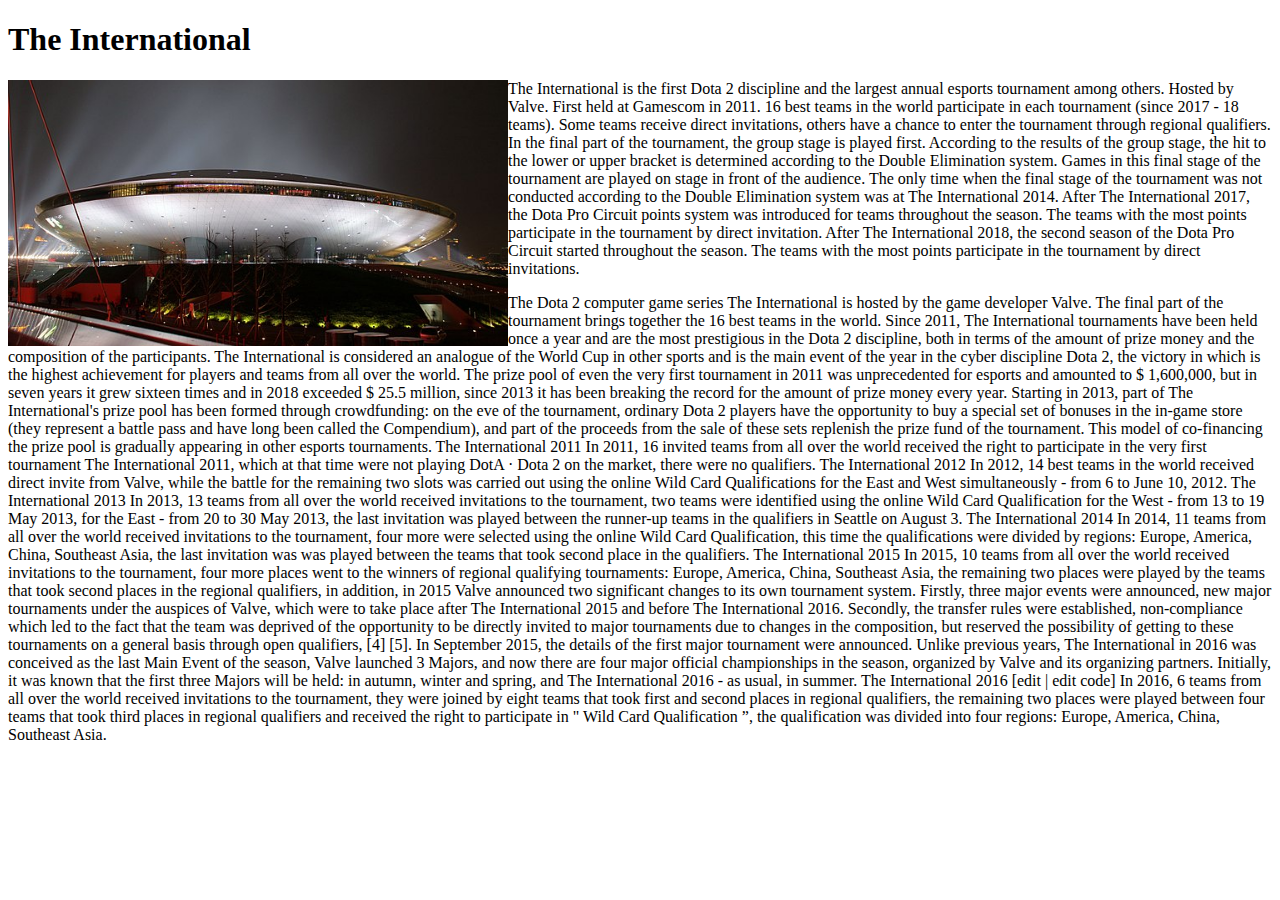
<file: t00/index.html>
<!DOCTYPE html>
<html lang="en">

<head>
	<meta charset="UTF-8">
	<title>Print ready</title>
	<meta name="description" content="t00. Print ready">
	<link rel="stylesheet" href="style.css">
</head>
<body>
	<h1>The International</h1>
	<img src="assets/images/International.jpg">
	<p>The International is the first Dota 2 discipline and the largest annual esports tournament among others. Hosted by Valve. First held at Gamescom in 2011. 16 best teams in the world participate in each tournament (since 2017 - 18 teams). Some teams receive direct invitations, others have a chance to enter the tournament through regional qualifiers.

	In the final part of the tournament, the group stage is played first. According to the results of the group stage, the hit to the lower or upper bracket is determined according to the Double Elimination system. Games in this final stage of the tournament are played on stage in front of the audience. The only time when the final stage of the tournament was not conducted according to the Double Elimination system was at The International 2014.

	After The International 2017, the Dota Pro Circuit points system was introduced for teams throughout the season. The teams with the most points participate in the tournament by direct invitation.

	After The International 2018, the second season of the Dota Pro Circuit started throughout the season. The teams with the most points participate in the tournament by direct invitations.</p>
	<p>	The Dota 2 computer game series The International is hosted by the game developer Valve. The final part of the tournament brings together the 16 best teams in the world.

	Since 2011, The International tournaments have been held once a year and are the most prestigious in the Dota 2 discipline, both in terms of the amount of prize money and the composition of the participants. The International is considered an analogue of the World Cup in other sports and is the main event of the year in the cyber discipline Dota 2, the victory in which is the highest achievement for players and teams from all over the world. The prize pool of even the very first tournament in 2011 was unprecedented for esports and amounted to $ 1,600,000, but in seven years it grew sixteen times and in 2018 exceeded $ 25.5 million, since 2013 it has been breaking the record for the amount of prize money every year.

	Starting in 2013, part of The International's prize pool has been formed through crowdfunding: on the eve of the tournament, ordinary Dota 2 players have the opportunity to buy a special set of bonuses in the in-game store (they represent a battle pass and have long been called the Compendium), and part of the proceeds from the sale of these sets replenish the prize fund of the tournament. This model of co-financing the prize pool is gradually appearing in other esports tournaments.

	The International 2011 
	In 2011, 16 invited teams from all over the world received the right to participate in the very first tournament The International 2011, which at that time were not playing DotA · Dota 2 on the market, there were no qualifiers. 

	The International 2012 
	In 2012, 14 best teams in the world received direct invite from Valve, while the battle for the remaining two slots was carried out using the online Wild Card Qualifications for the East and West simultaneously - from 6 to June 10, 2012.

	The International 2013 
	In 2013, 13 teams from all over the world received invitations to the tournament, two teams were identified using the online Wild Card Qualification for the West - from 13 to 19 May 2013, for the East - from 20 to 30 May 2013, the last invitation was played between the runner-up teams in the qualifiers in Seattle on August 3.

	The International 2014
	In 2014, 11 teams from all over the world received invitations to the tournament, four more were selected using the online Wild Card Qualification, this time the qualifications were divided by regions: Europe, America, China, Southeast Asia, the last invitation was was played between the teams that took second place in the qualifiers.

	The International 2015 
	In 2015, 10 teams from all over the world received invitations to the tournament, four more places went to the winners of regional qualifying tournaments: Europe, America, China, Southeast Asia, the remaining two places were played by the teams that took second places in the regional qualifiers, in addition, in 2015 Valve announced two significant changes to its own tournament system. Firstly, three major events were announced, new major tournaments under the auspices of Valve, which were to take place after The International 2015 and before The International 2016. Secondly, the transfer rules were established, non-compliance which led to the fact that the team was deprived of the opportunity to be directly invited to major tournaments due to changes in the composition, but reserved the possibility of getting to these tournaments on a general basis through open qualifiers, [4] [5]. In September 2015, the details of the first major tournament were announced. Unlike previous years, The International in 2016 was conceived as the last Main Event of the season, Valve launched 3 Majors, and now there are four major official championships in the season, organized by Valve and its organizing partners. Initially, it was known that the first three Majors will be held: in autumn, winter and spring, and The International 2016 - as usual, in summer. 

	The International 2016 [edit | edit code]
	In 2016, 6 teams from all over the world received invitations to the tournament, they were joined by eight teams that took first and second places in regional qualifiers, the remaining two places were played between four teams that took third places in regional qualifiers and received the right to participate in " Wild Card Qualification ”, the qualification was divided into four regions: Europe, America, China, Southeast Asia.
	</p>
</body>
</html>
</file>
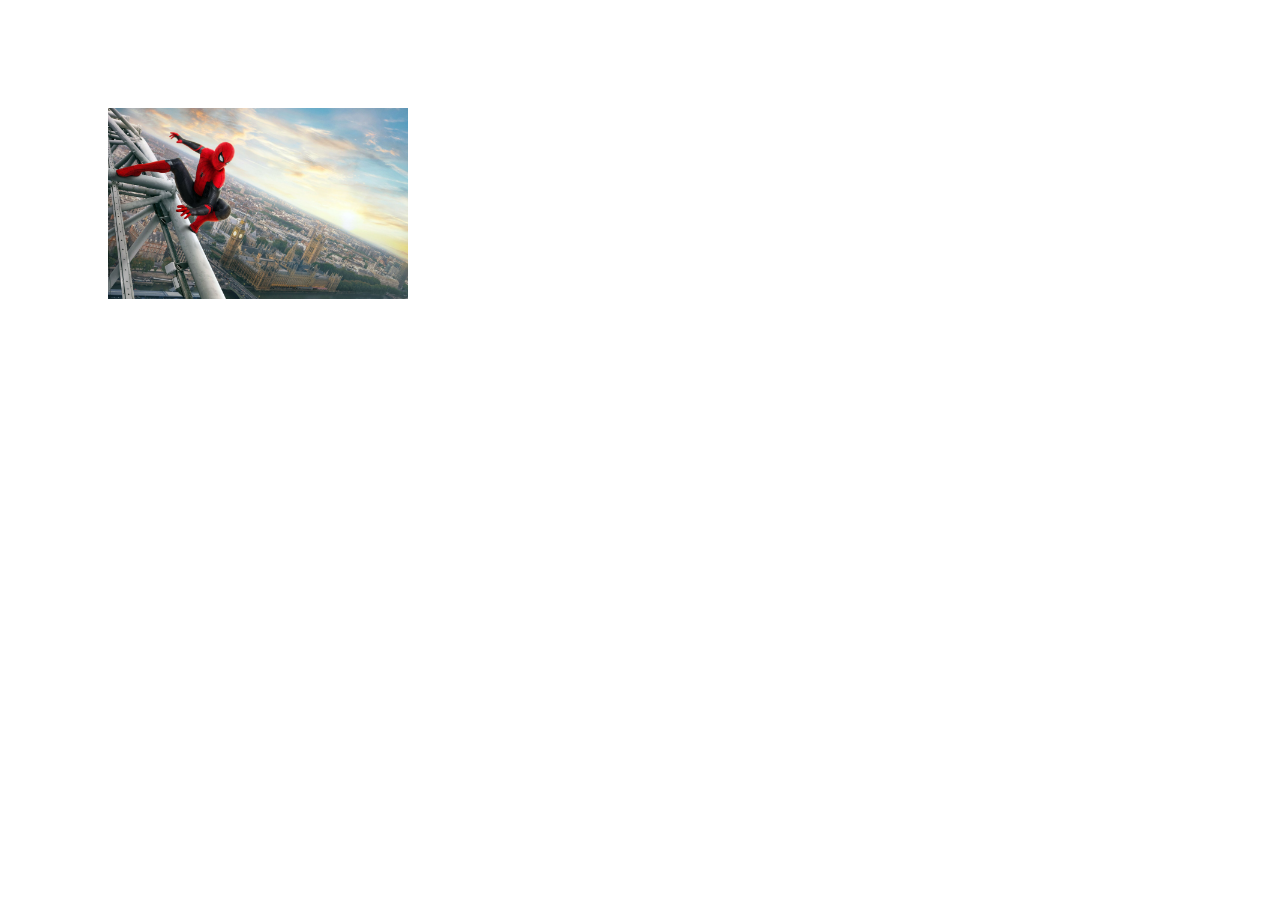
<file: t01/index.html>
<!DOCTYPE html>
<html lang="en">

<head>
	<meta charset="UTF-8">
	<title>Turn around...</title>
	<meta name="description" content="t01. Turn around...">
	<link rel="stylesheet" href="style.css">
</head>

<body>
	<img class="image" width="300" src="assets/images/t01-spider.png" alt="spider picture">
</body>

</html>
</file>
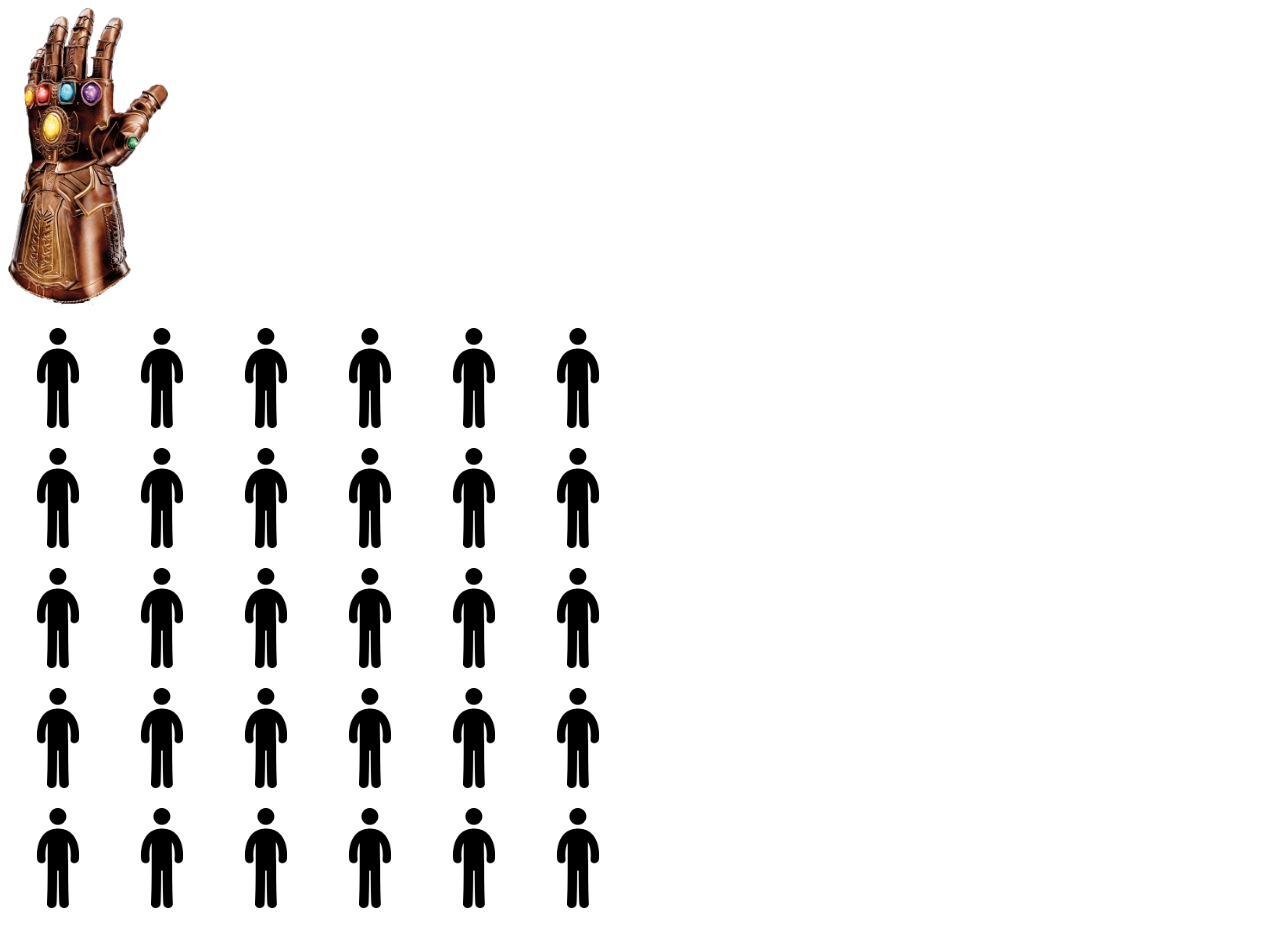
<file: t02/index.html>
<!DOCTYPE html>
<html lang="en">

<head>
	<meta charset="UTF-8">
	<title>The Infinity Gauntlet</title>
	<meta name="description" content="t02. The Infinity Gauntlet">
	<link rel="stylesheet" href="style.css">
</head>

<body>
	<img class="gauntlet" src="assets/images/The-Infinity-Gauntlet.png">
	<div class="man">
		<p>
			<img class = "image" src="assets/images/man.png">
			<img class = "image" src="assets/images/man.png">
			<img class = "image" src="assets/images/man.png">
			<img class = "image" src="assets/images/man.png">
			<img class = "image" src="assets/images/man.png">
			<img class = "image" src="assets/images/man.png">
		</p>
		<p>
			<img class = "image" src="assets/images/man.png">
			<img class = "image" src="assets/images/man.png">
			<img class = "image" src="assets/images/man.png">
			<img class = "image" src="assets/images/man.png">
			<img class = "image" src="assets/images/man.png">
			<img class = "image" src="assets/images/man.png">
		</p>
		<p>
			<img class = "image" src="assets/images/man.png">
			<img class = "image" src="assets/images/man.png">
			<img class = "image" src="assets/images/man.png">
			<img class = "image" src="assets/images/man.png">
			<img class = "image" src="assets/images/man.png">
			<img class = "image" src="assets/images/man.png">
		</p>
		<p>
			<img class = "image" src="assets/images/man.png">
			<img class = "image" src="assets/images/man.png">
			<img class = "image" src="assets/images/man.png">
			<img class = "image" src="assets/images/man.png">
			<img class = "image" src="assets/images/man.png">
			<img class = "image" src="assets/images/man.png">
		</p>
		<p>
			<img class = "image" src="assets/images/man.png">
			<img class = "image" src="assets/images/man.png">
			<img class = "image" src="assets/images/man.png">
			<img class = "image" src="assets/images/man.png">
			<img class = "image" src="assets/images/man.png">
			<img class = "image" src="assets/images/man.png">
		</p>
	<div>
</body>

</html>
</file>
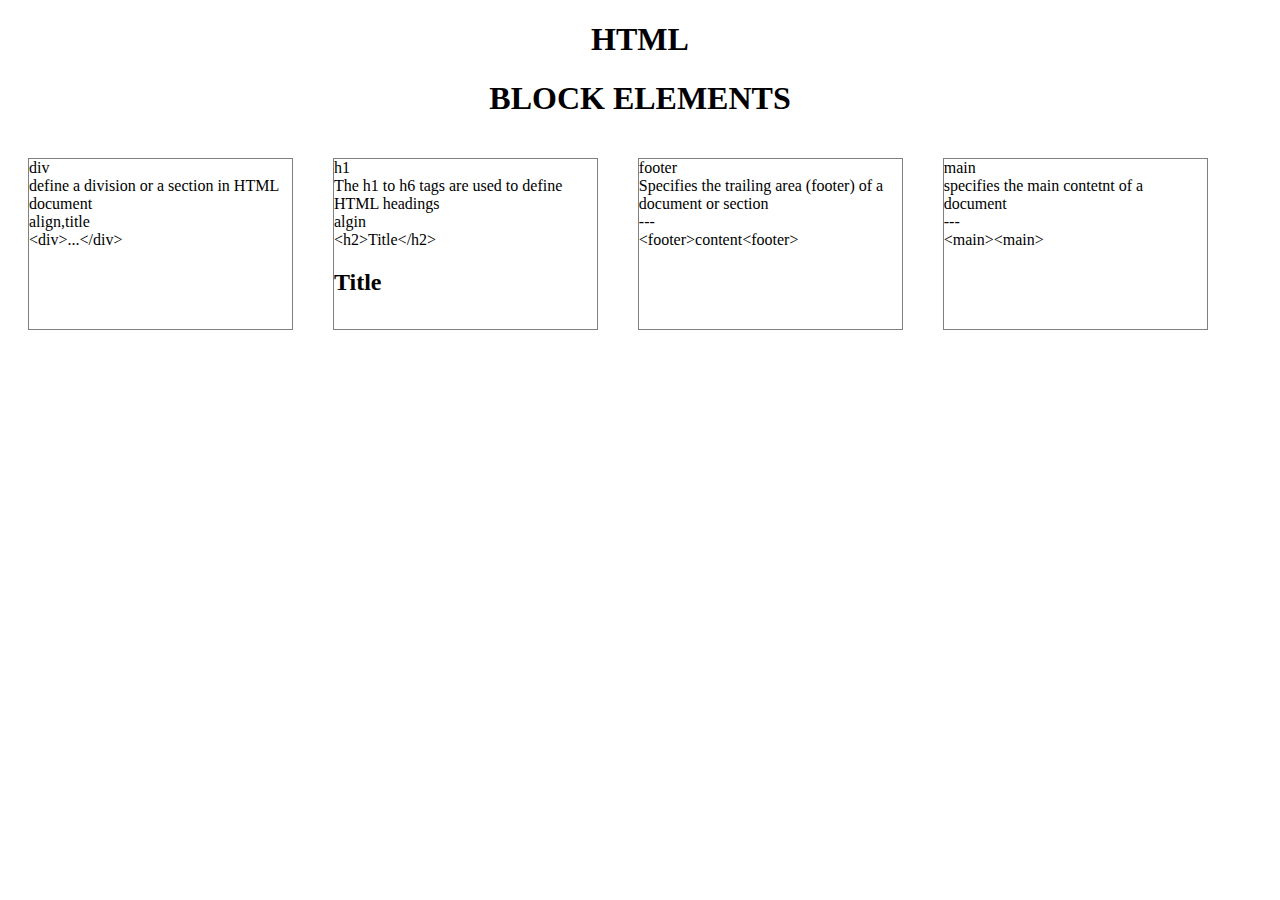
<file: t04/index.html>
<!DOCTYPE html>
<html lang="en">

<head>
	<meta charset="UTF-8">
	<title>Handbook</title>
	<meta name="description" content="t04. Handbook">
	<link rel="stylesheet" href="style.css">
</head>

<body>
	<h1>HTML</h1>
	<h1>BLOCK ELEMENTS</h1>
	<div>
		div
		<br>define a division or a section in HTML document
		<br>align,title
		<br>&lt;div&gt;...&lt;/div&gt;
	</div>
	<div>
		h1
		<br>The h1 to h6 tags are used to define HTML headings
		<br>algin
		<br>&lt;h2&gt;Title&lt;/h2&gt;
		<h2>Title</h2>
	</div>
	<div>
		footer
		<br>Specifies the trailing area (footer) of a document or section
		<br>---
		<br>&lt;footer&gt;content&lt;footer&gt;
	</div>
	<div>
		main
		<br>specifies the main contetnt of a document
		<br>---
		<br>&lt;main&gt;&lt;main&gt;
	</div>
</body>

</html>
</file>
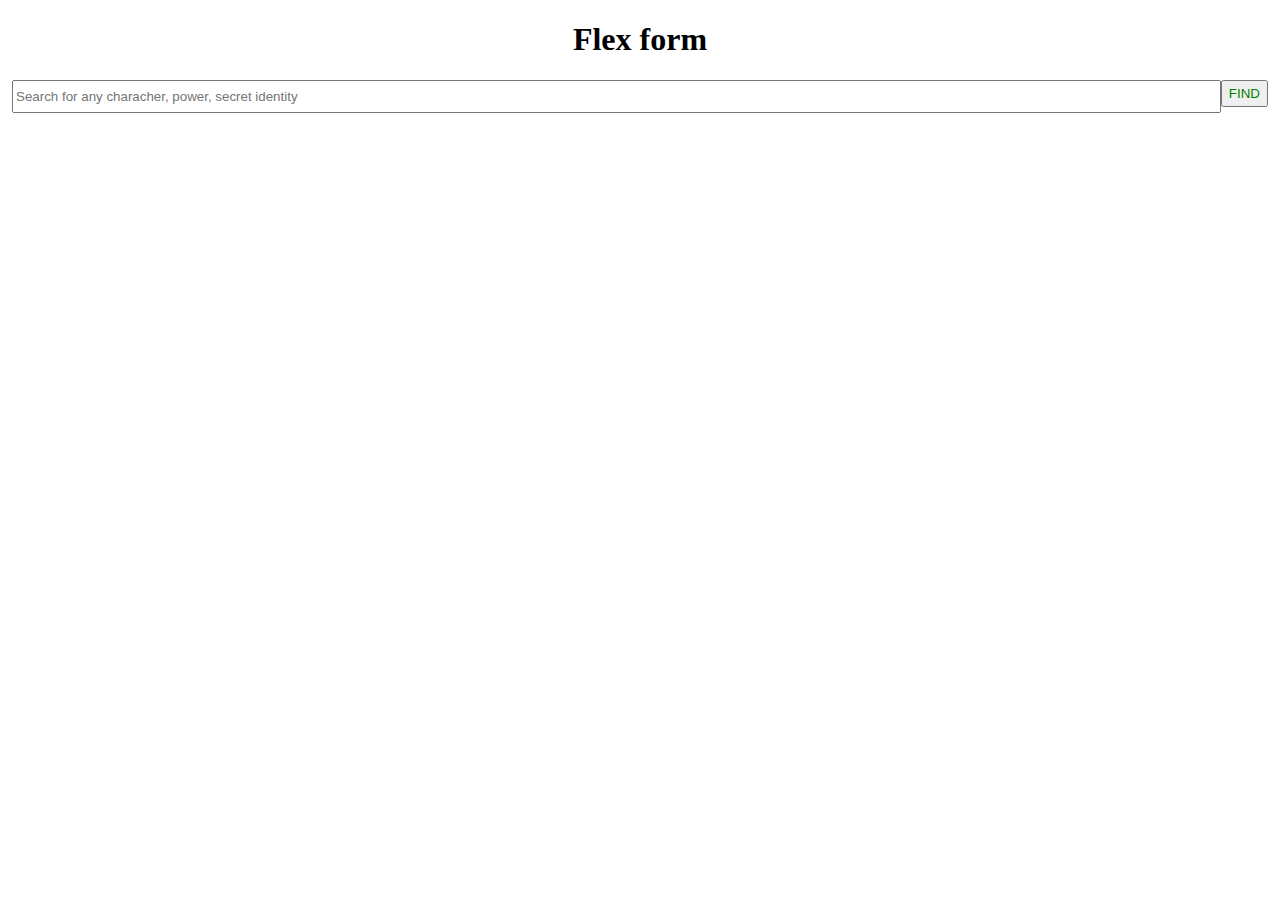
<file: t05/index.html>
<!DOCTYPE html>
<html>

<head>
	<meta charset="UTF-8">
	<title>Flex search</title>
	<meta name="description" content="t05. Flex search">
	<link rel="stylesheet" href="style.css">
</head>

<body>
	<h1>Flex form</h1>
	<div class="flex-container">
		<input type="text" placeholder="Search for any characher, power, secret identity">
		<button type="search">FIND</button>
	</div>
</body>

</html>
</file>
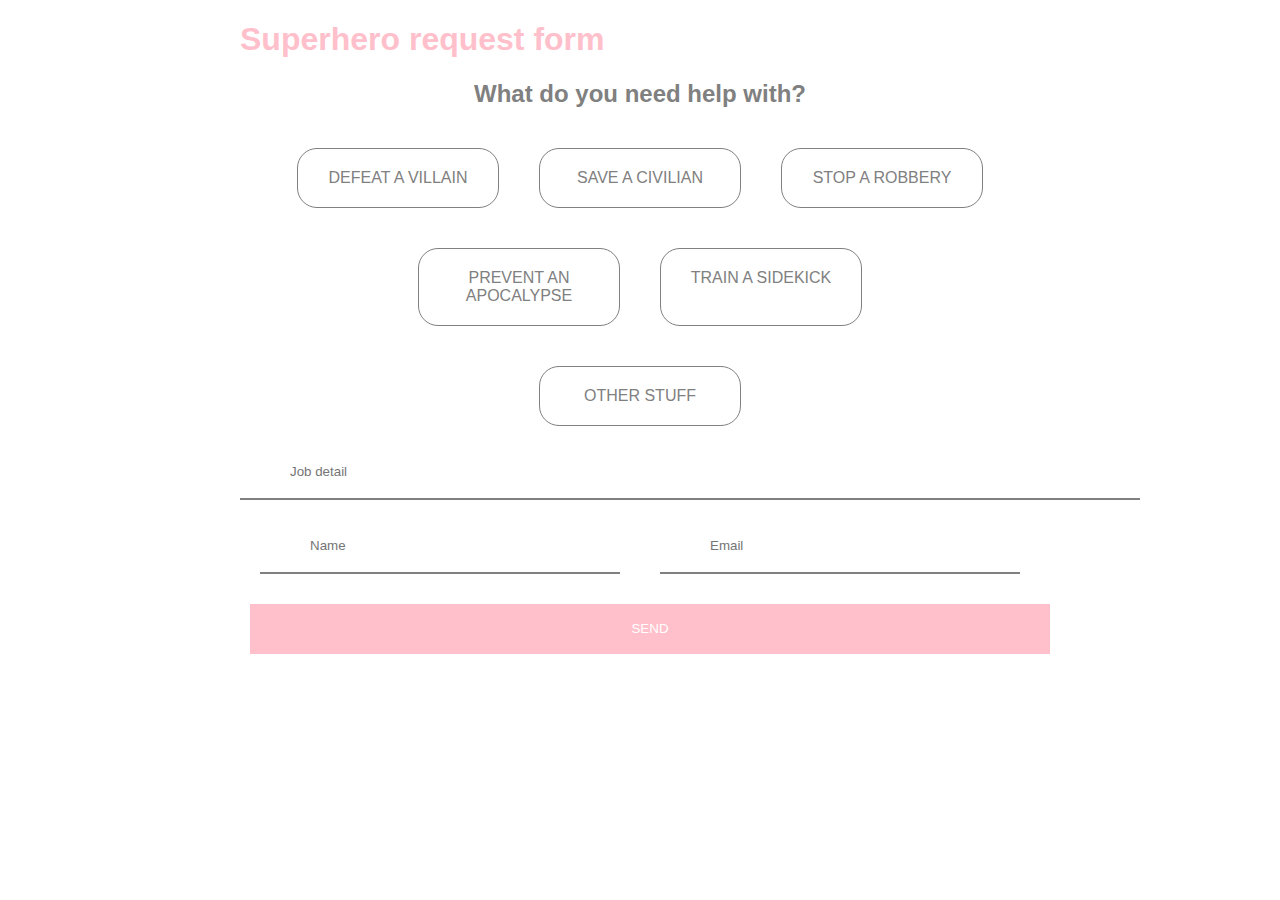
<file: t06/index.html>
<!DOCTYPE html>
<html>

<head>
	<meta charset="UTF-8">
	<title>Super back-up</title>
	<meta name="description" content="t06. Super back-up">
	<link rel="stylesheet" href="style.css">
</head>

<body>
	<form class="form" action="#" method="post" target="top">
		<h1>Superhero request form</h1>
		<h2>What do you need help with?</h2>
		<div class="block_1">
			<input class="checkbox" type="checkbox" name="defeat" id="defeat"><label class="help" for="defeat">DEFEAT A VILLAIN</label>
			<input class="checkbox" type="checkbox" name="save" id="save"><label class="help" for="save">SAVE A CIVILIAN</label>
			<input class="checkbox" type="checkbox" name="stop" id="stop"><label class="help" for="stop">STOP A ROBBERY</label>
		</div>
		<div class="block_2">
			<input class="checkbox" type="checkbox" name="prevent" id="prevent"><label class="help" for="prevent">PREVENT AN APOCALYPSE</label>
			<input class="checkbox" type="checkbox" name="train" id="train"><label class="help" for="train">TRAIN A SIDEKICK</label>
		</div>
		<div class="block_3">
			<input class="checkbox" type="checkbox" name="other" id="other"><label class="help" for="other">OTHER STUFF</label>
		</div>
		<div class="block_4">
			<input class="job" type="text" name="job" placeholder="Job detail">
		</div>
		<div class="block_5">
			<input class="name" type="text" name="name" placeholder="Name">
			<input class="email" type="email" name="email" placeholder="Email">
		</div>
		<div class="block_6">
			<button class="button_sub" type="submit" name="sub">SEND</button>
		</div>
	</form>
</body>

</html>
</file>
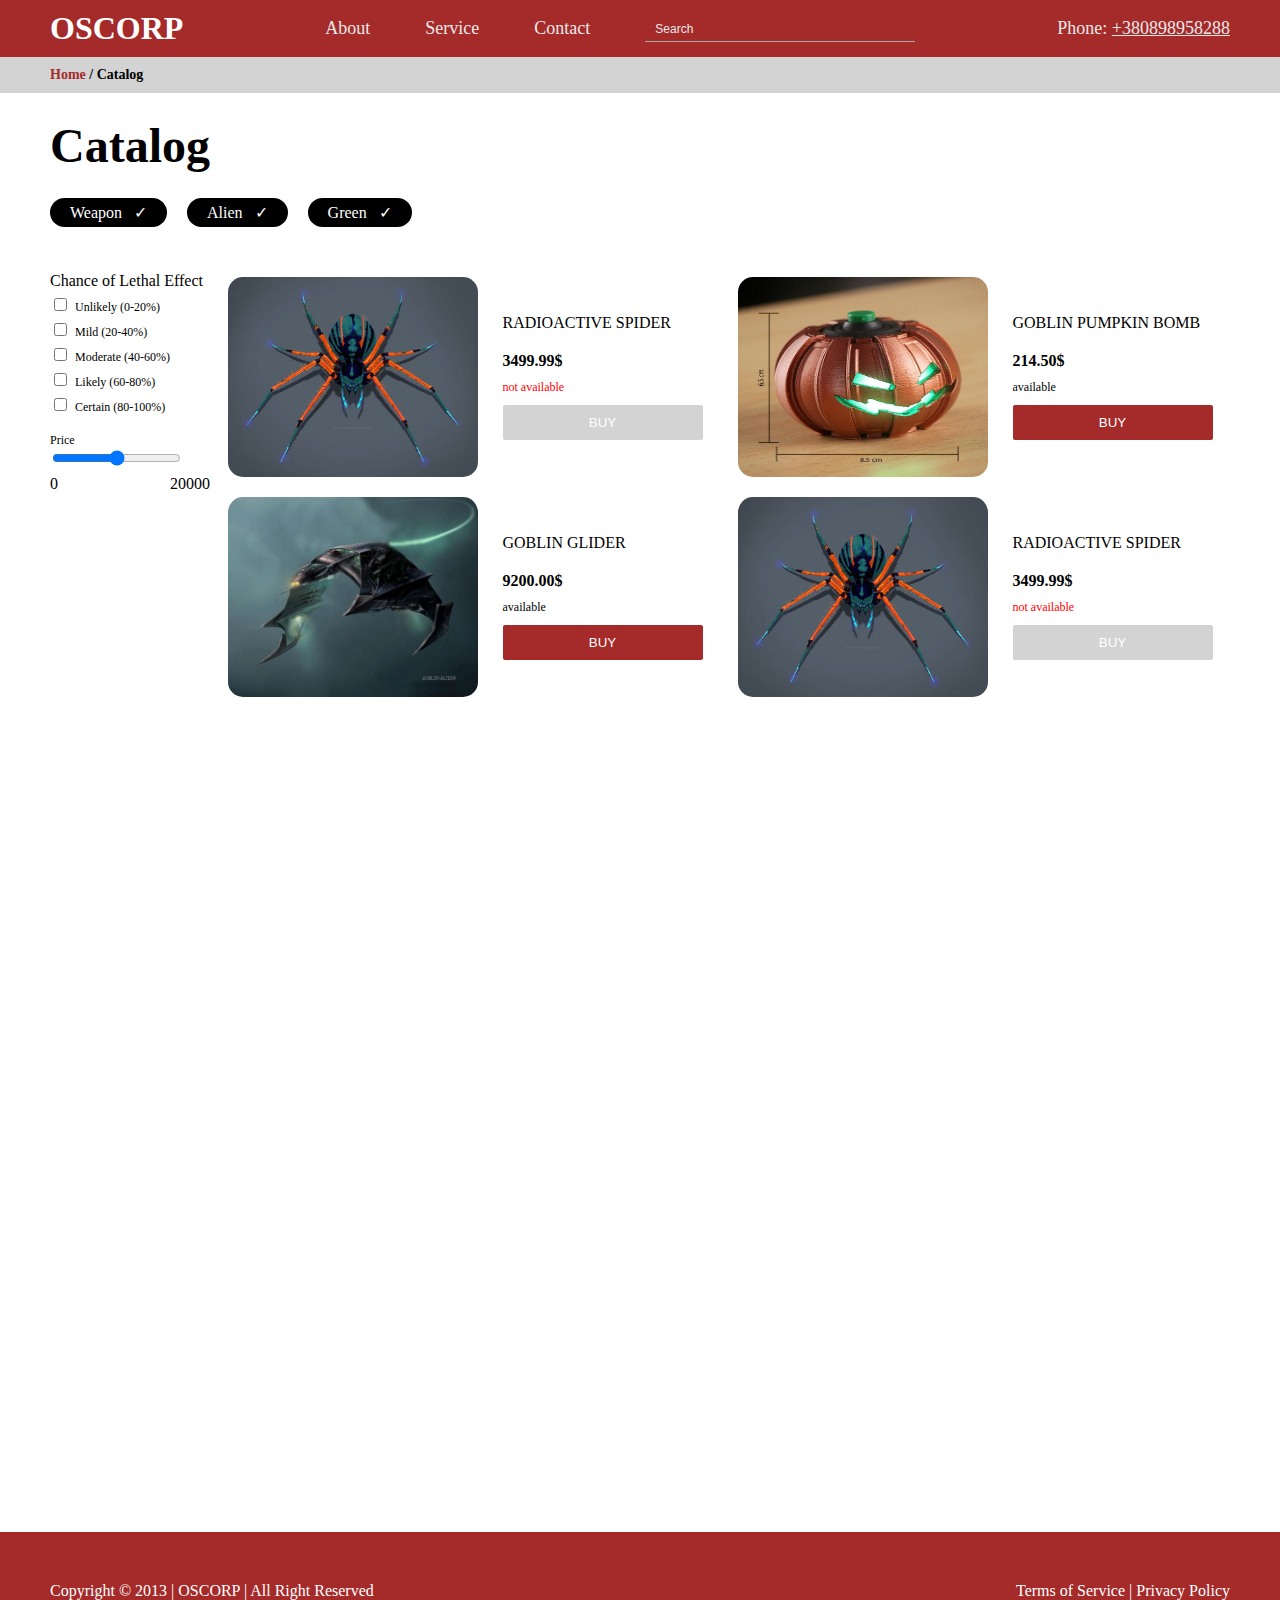
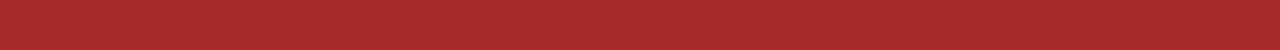
<file: t07/index.html>
<!DOCTYPE html>
<html lang="en">

  <head>
    <title>Oscorp</title>
    <meta name="description"content="t07. Oscorp"charset="utf-8">
    <link rel="stylesheet"href="style.css">
  </head>

  <body>
    <header>
      <nav class="nav-main">
        <a href="#" class="logo">OSCORP</a>
        <div class="wrapper">
          <a class="nav-item" href="#">About</a>
          <a class="nav-item" href="#">Service</a>
          <a class="nav-item" href="#">Contact</a>
          <input placeholder="Search" class="search" />
        </div>
        <span class="phone">Phone: <a href="#" class="phone-link">+380898958288</a></span>
      </nav>
      <nav class="nav-secondary">
        <div><a href="#" class="nav-item-secondary">Home</a> / <span>Catalog</span></div>
      </nav>
    </header>
    <section class="catalog">
      <h1>Catalog</h1>
      <div class="selected-filters">
        <div class="filter">Weapon&nbsp;&nbsp;&nbsp;✓</div>
        <div class="filter">Alien&nbsp;&nbsp;&nbsp;✓</div>
        <div class="filter">Green&nbsp;&nbsp;&nbsp;✓</div>
      </div>
      <div class="content-wrapper">
        <div class="filters-wrapper">
          <div>
            <span>Chance of Lethal Effect</span>
            <div class="squaredTwoo">
              <input type="checkbox" id="unlikely">
              <label for="unlikely">Unlikely (0-20%)</label>
            </div>

            <div>
              <input type="checkbox" id="mild">
              <label for="mild">Mild (20-40%)</label>
            </div>

            <div>
              <input type="checkbox" id="moderate">
              <label for="moderate">Moderate (40-60%)</label>
            </div>

            <div>
              <input type="checkbox" id="likely">
              <label for="likely">Likely (60-80%)</label>
            </div>

            <div>
              <input type="checkbox" id="certain">
              <label for="certain">Certain (80-100%)</label>
            </div>
          </div>
          <div>
            <label for="price">Price</label>
            <input id="price" type="range" min="0" max="20000">
            <div class="range">
              <span>0</span>
              <span>20000</span>
            </div>
          </div>
        </div>

        <div class="cards-wrapper">
          <div class="card">
            <img src="assets/images/spider.jpg" />
            <div class="text-wrapper">
              <span class="title">RADIOACTIVE SPIDER</span>
              <span class="price">3499.99$</span>
              <span class="status" attr="not available">not available</span>
              <button attr="not available" class="buy">BUY</button>
            </div>
          </div>

          <div class="card">
            <img src="assets/images/bomb.jpg" />
            <div class="text-wrapper">
              <span class="title">GOBLIN PUMPKIN BOMB</span>
              <span class="price">214.50$</span>
              <span class="status" attr="available">available</span>
              <a href="card.html"><button attr="available" class="buy">BUY</button></a>
            </div>
          </div>

          <div class="card">
            <img src="assets/images/glider.jpg" />
            <div class="text-wrapper">
              <span class="title">GOBLIN GLIDER</span>
              <span class="price">9200.00$</span>
              <span class="status" attr="available">available</span>
              <a href="card.html"><button attr="available" class="buy">BUY</button></a>
            </div>
          </div>

          <div class="card">
            <img src="assets/images/spider.jpg" />
            <div class="text-wrapper">
              <span class="title">RADIOACTIVE SPIDER</span>
              <span class="price">3499.99$</span>
              <span class="status" attr="not available">not available</span>
              <button attr="not available" class="buy">BUY</button>
            </div>
          </div>
        </div>
      </div>
    </section>
     <footer class="footer">
      <span>Copyright © 2013 | OSCORP | All Right Reserved</span>
      <span>Terms of Service | Privacy Policy</span>
    </footer>
  </body>

</html>
</file>
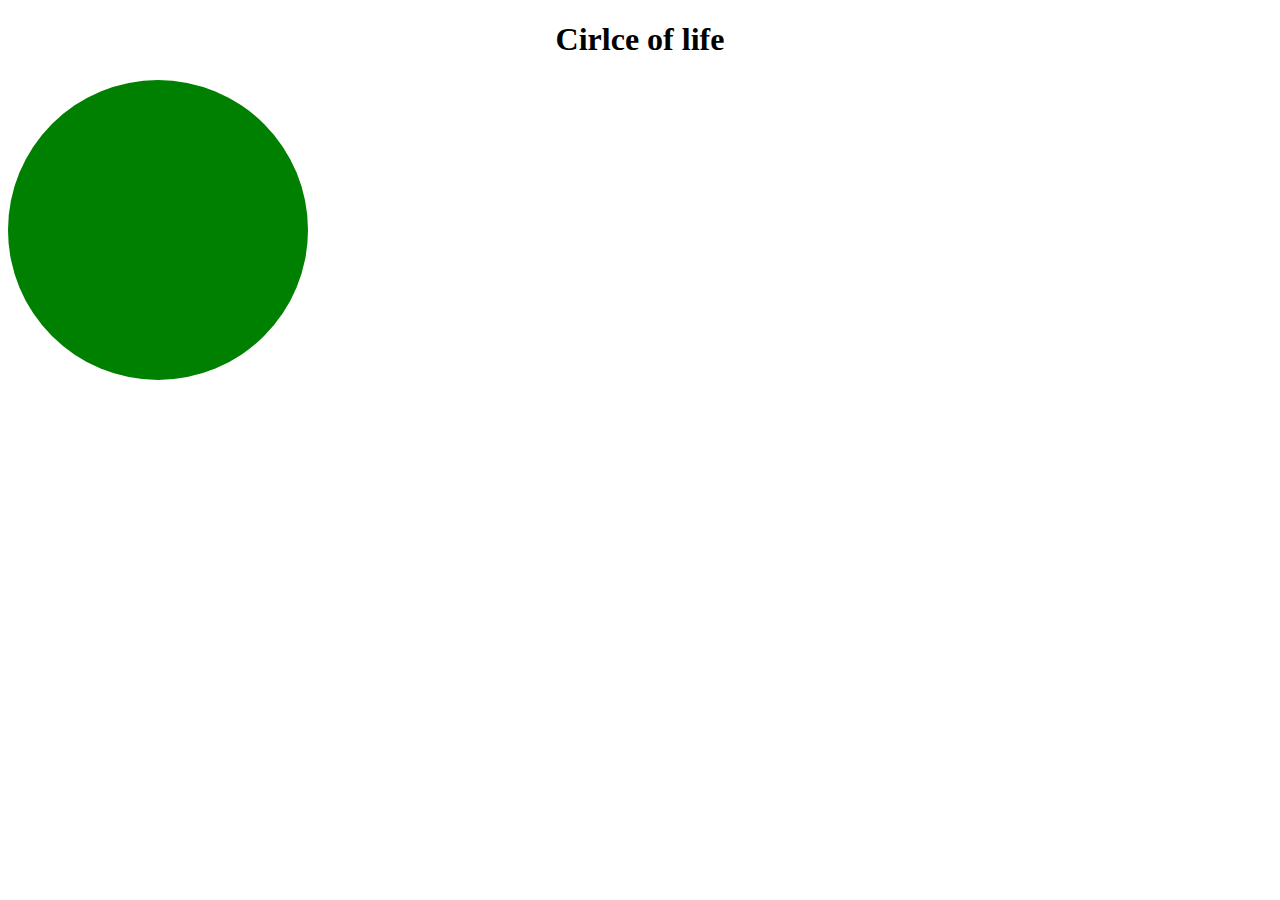
<file: t08/index.html>
<!DOCTYPE html>
<html>

<head>
	<meta charset="UTF-8">
	<title>Circle of life</title>
	<meta name="description" content="t08. Circle of life">
	<link rel="stylesheet" href="style.css">
</head>

<body>
	<h1>Cirlce of life</h1>
	<div class="circle"></div>
</body>

</html>
</file>
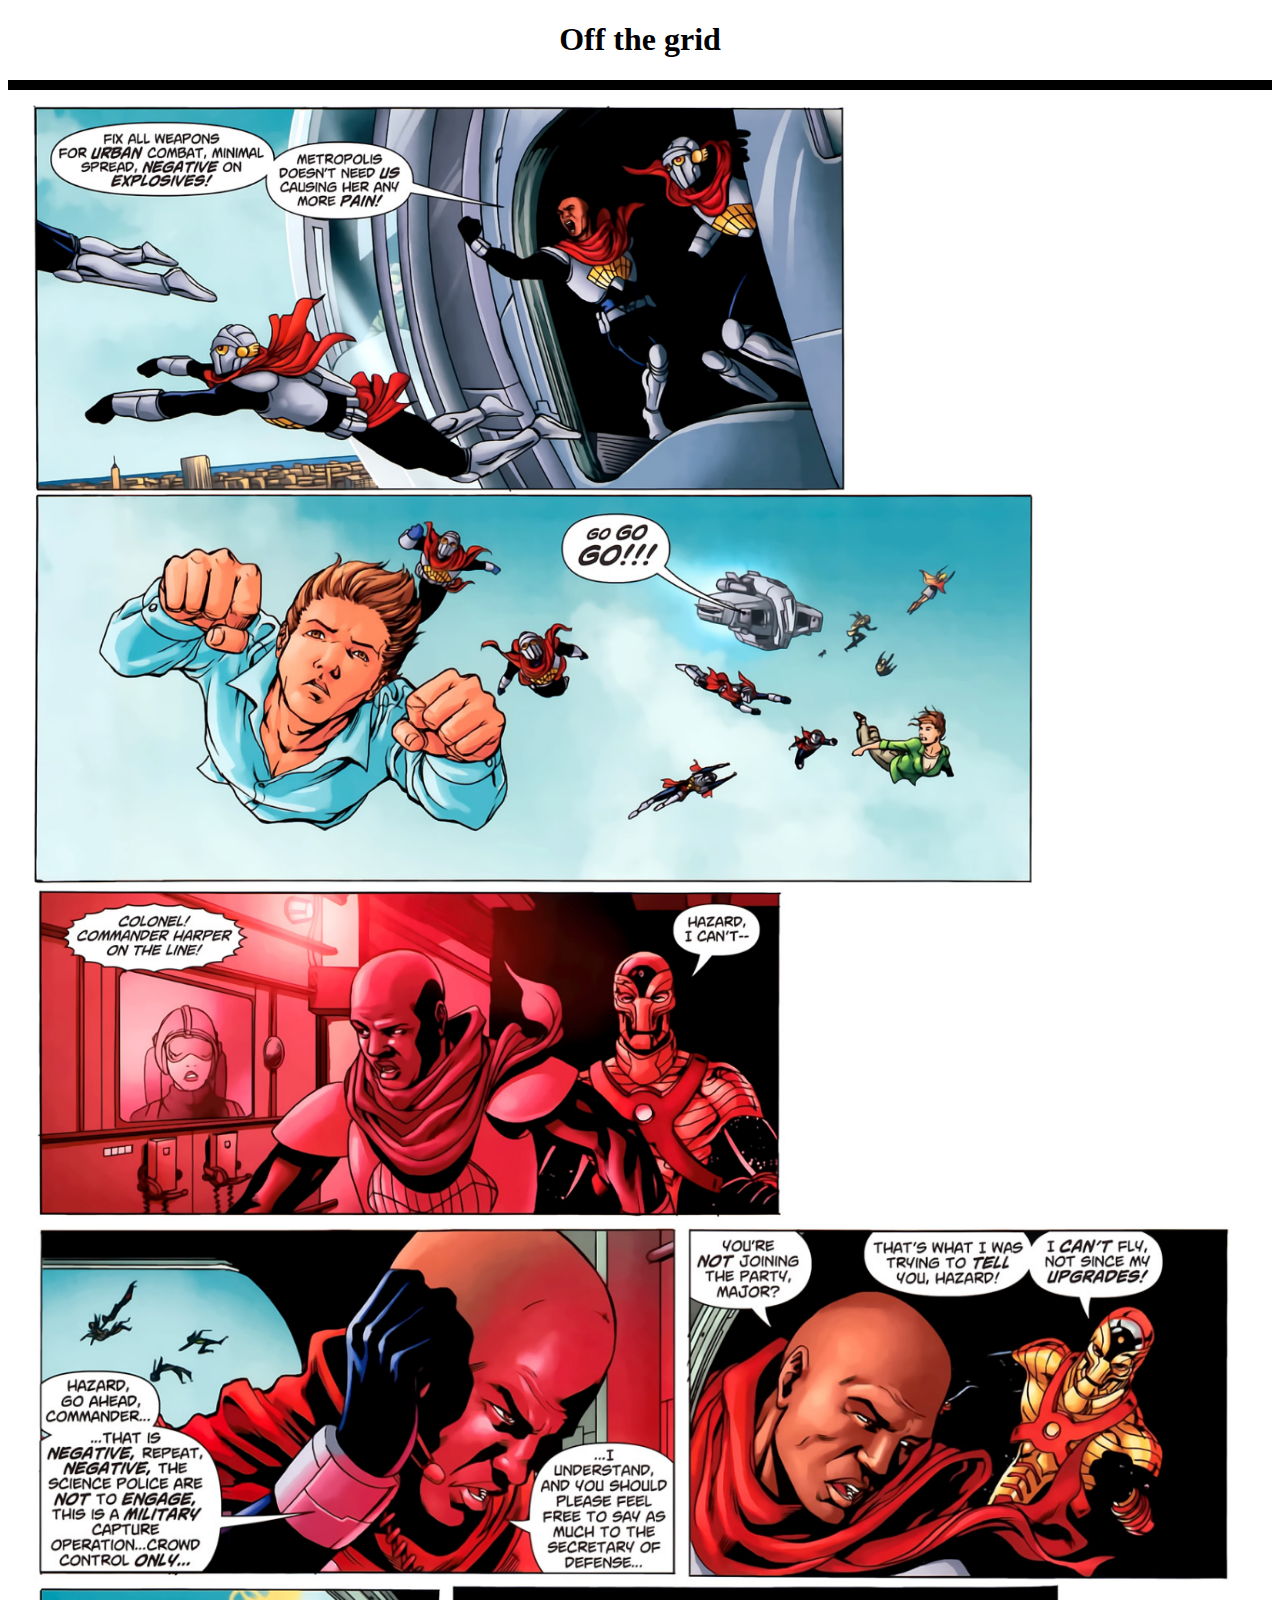
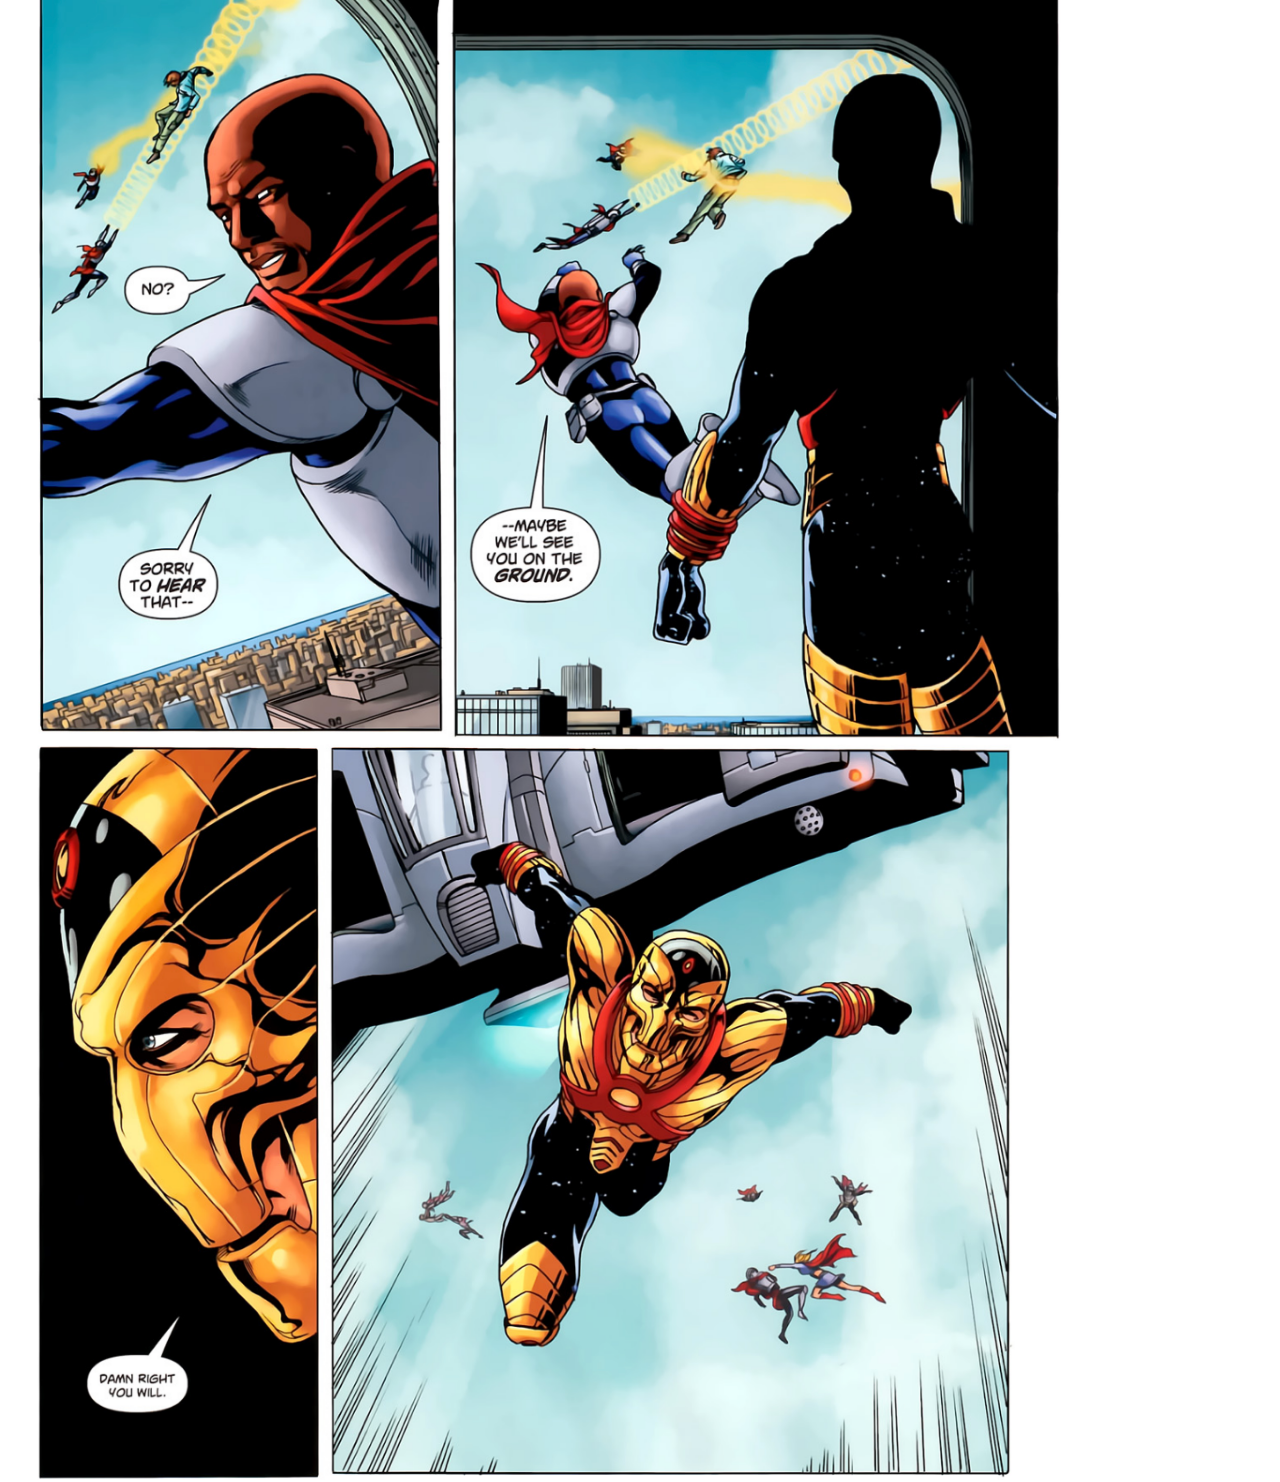
<file: t09/index.html>
<!DOCTYPE html>
<html lang="en">

<head>
	<meta charset="UTF-8">
	<title>Off the grid</title>
	<meta name="description" content="t09. Off the grid">
	<link rel="stylesheet" href="style.css">
</head>

<body>
	<h1 class="title">Off the grid</h1>
	<div class="comics">
		<img class="image_1" src="assets/images/t21-1.png">
		<img class="image_2" src="assets/images/t21-2.png">
		<img class="image_3" src="assets/images/t21-3.png">
		<img class="image_4" src="assets/images/t21-4.png">
		<img class="image_5" src="assets/images/t21-5.png">
		<img class="image_6" src="assets/images/t21-6.png">
		<img class="image_7" src="assets/images/t21-7.png">
		<img class="image_8" src="assets/images/t21-8.png">
		<img class="image_9" src="assets/images/t21-9.png">
	</div>
</body>

</html>
</file>
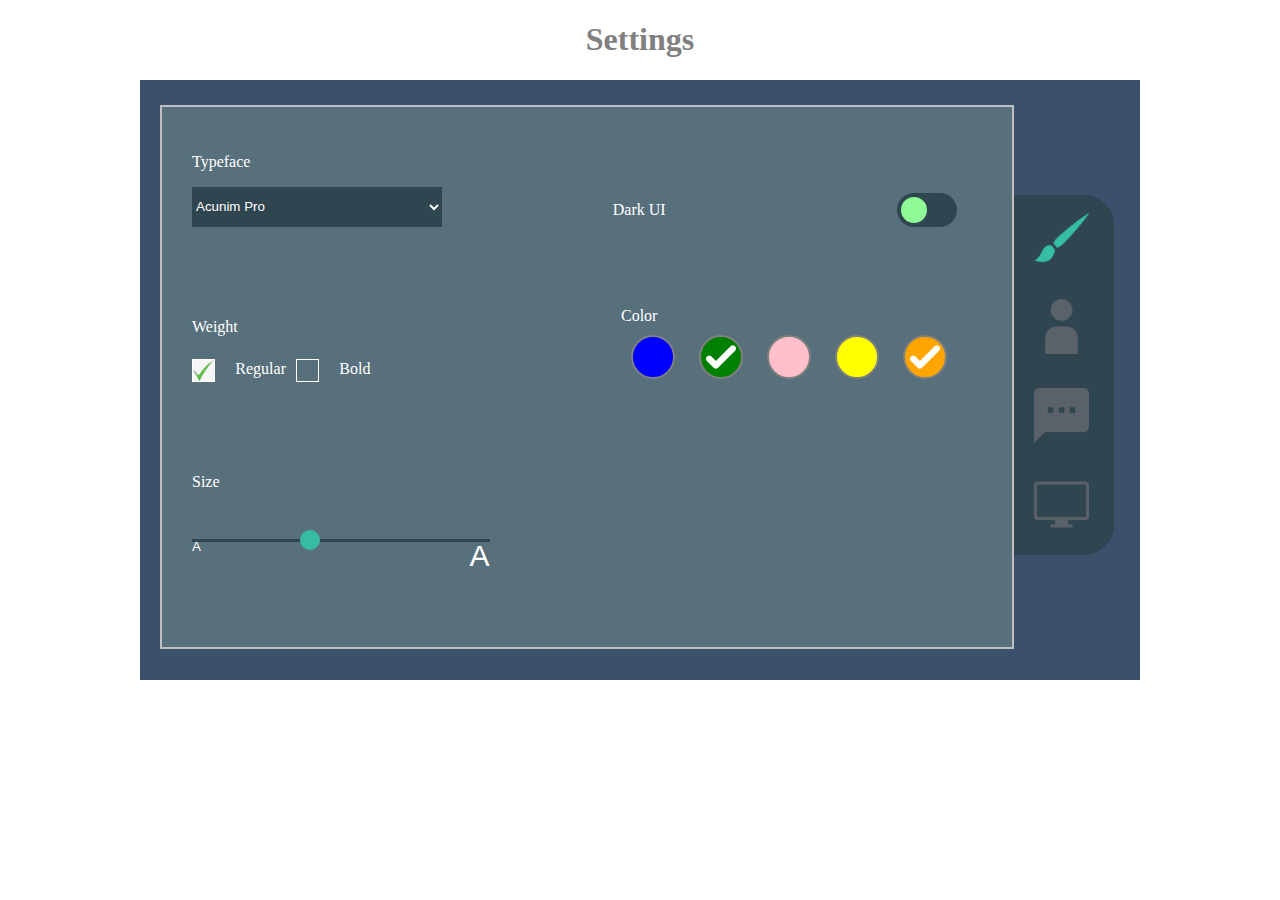
<file: t10/index.html>
<!DOCTYPE html>
<html lang="en">

<head>
	<meta charset="UTF-8">
	<title>Settings</title>
	<meta name="description" content="t10. Settings">
	<link rel="stylesheet" href="style.css">
</head>

<body>
	<h1 class="title">Settings</h1>
	<div class="main-container">
		<div class="container">
			<div class="block1">
			<div class="block-first">
          		<p><label class="text" for="typeface">Typeface</label></p>
          		<select class="typeface" name="typeface" id="typeface">
           			<option value="1" selected>Acunim Pro</option>
            		<option value="2">Comic Sans</option>
            		<option value="3" disabled>Times New Roman</option>
          		</select>
        	</div>
        	<div class="block-second">
        		<label class="text">Dark UI</label>
        		<label class="switch">
  					<input type="checkbox">
  					<span class="slider round"></span>
			</label>
        	</div>
        </div>
        <div class="block2">
        	<div class="block-weight">
        		<label class="text">Weight</label>
        		<div class="wei-block">
        		<br><input class="font-weight" type="radio" name="font-weight" value="regular" id="regular" checked><label class="text" for="regular"> Regular</label>
            	<input class="font-weight" type="radio" name="font-weight" value="bold" id="bold"><label class="text" for="bold"> Bold</label>
            	</div>
        	</div>
        	<div class="block-color">
        		<label class="text">Color</label>
        		<br>
        		<input class="checkbox" type="checkbox" name="blue" id="blue">
            	<label class="color-pick" for="blue"></label>
            	<input class="checkbox" type="checkbox" name="green" id="green" checked>
            	<label class="color-pick" for="green"></label>
            	<input class="checkbox" type="checkbox" name="pink" id="pink">
            	<label class="color-pick" for="pink"></label>
            	<input class="checkbox" type="checkbox" name="yellow" id="yellow">
            	<label class="color-pick" for="yellow"></label>
            	<input class="checkbox" type="checkbox" name="orange" id="orange" checked>
            	<label class="color-pick" for="orange"></label>
        	</div>
        </div>
        	<div class="block-size">
        		<label class="text">Size</label>
        		<br><input class="font-size" type="range" name="font-size" min="0" max="10" step="1" value="4">
        	</div>
		</div>
		<div class="panel-container">
			<img class="panel-image" src="assets/images/artistic-brush.png">
			<img class="panel-image" src="assets/images/user-icon.png">
			<img class="panel-image" src="assets/images/sms-speech-bubble.png">
			<img class="panel-image" src="assets/images/computer-screen.png">
		</div>		
	</div>
</body>

</html>
</file>
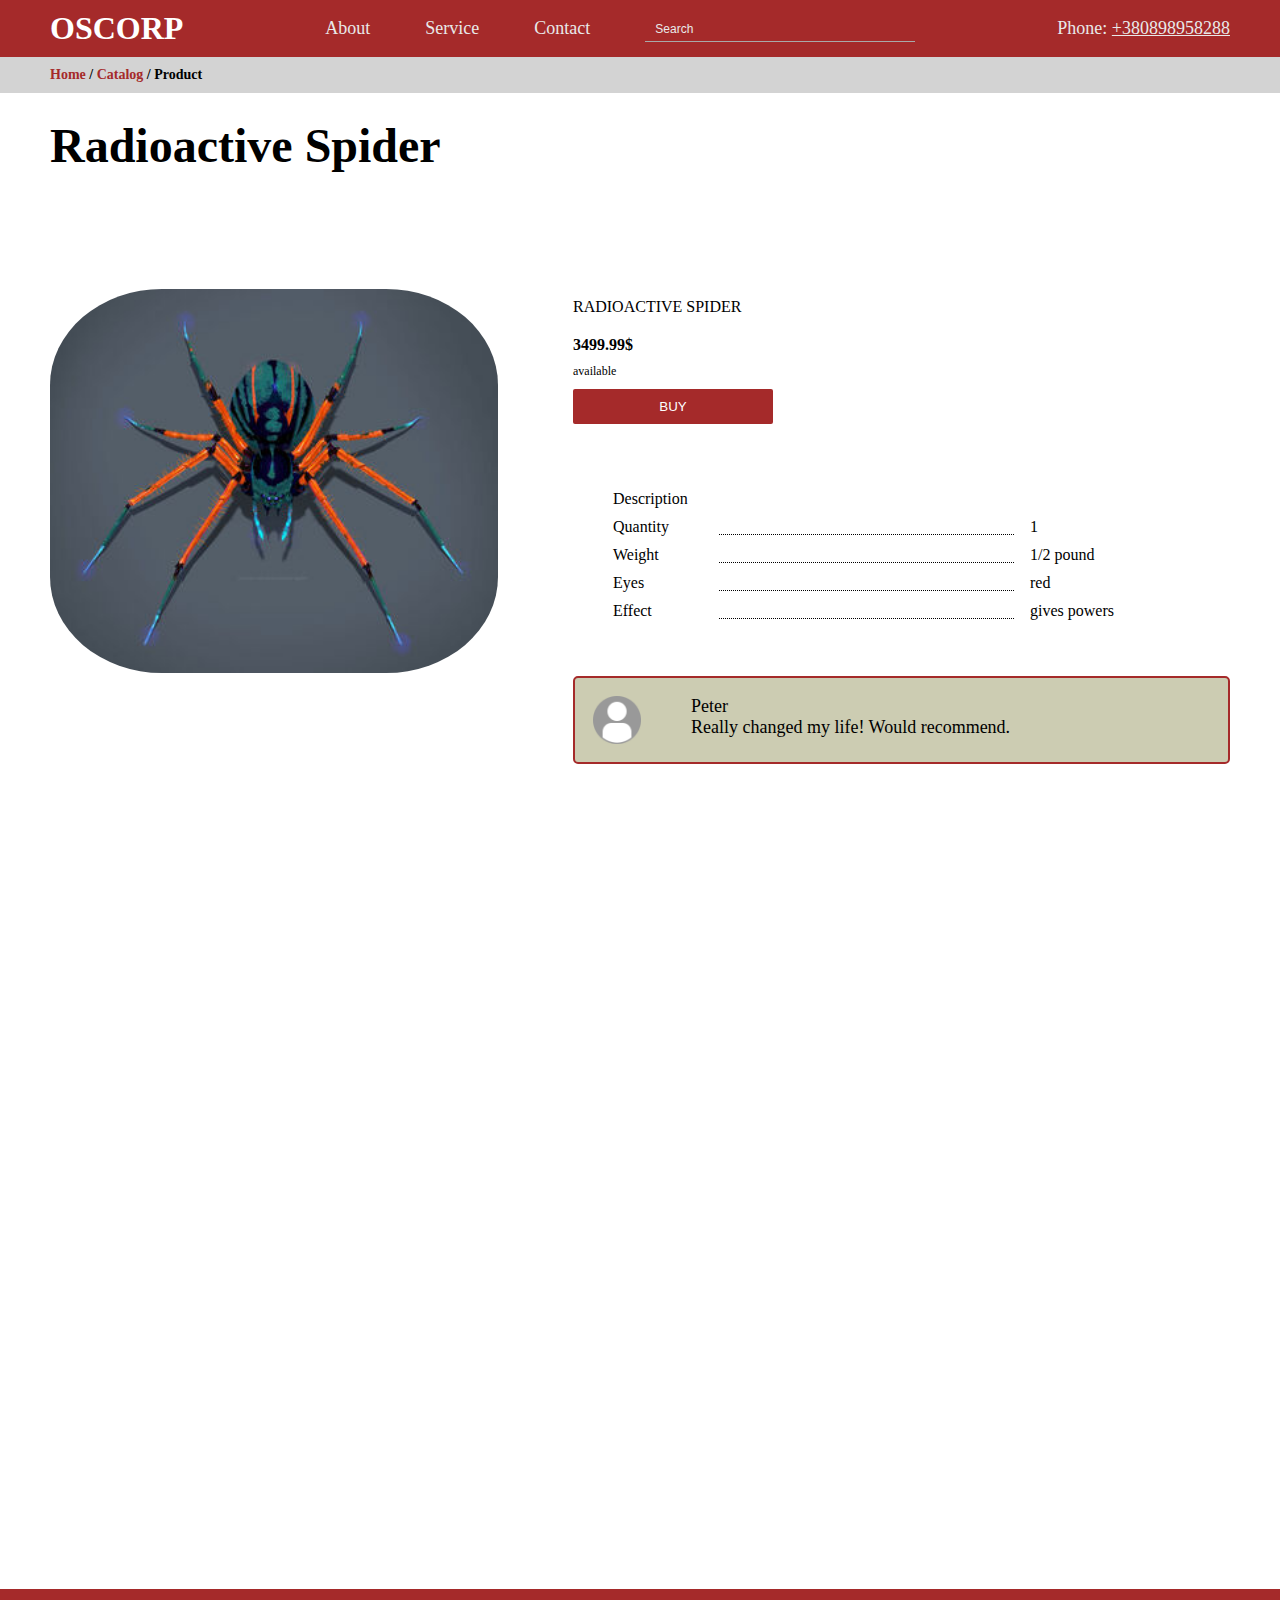
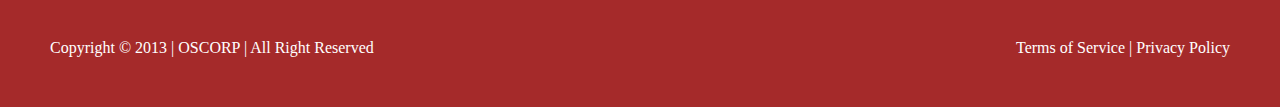
<file: t07/card.html>
<!DOCTYPE html>
<html lang="en">

  <head>
    <title>Oscorp</title>
    <meta name="description"content="t07. Oscorp"charset="utf-8">
    <link rel="stylesheet"href="style.css">
  </head>

  <body>
    <header>
      <nav class="nav-main">
        <a href="#" class="logo">OSCORP</a>
        <div class="wrapper">
          <a class="nav-item" href="#">About</a>
          <a class="nav-item" href="#">Service</a>
          <a class="nav-item" href="#">Contact</a>
          <input placeholder="Search" class="search" />
        </div>
        <span class="phone">Phone: <a href="#" class="phone-link">+380898958288</a></span>
      </nav>
      <nav class="nav-secondary">
        <div><a href="#" class="nav-item-secondary">Home</a> / <a href="index.html" class="nav-item-secondary">Catalog</a> / <span>Product</span></div>
      </nav>
    </header>
    <section class="product-item">
      <h1>Radioactive Spider</h1>
      <div class="product-wrapper">
        <img src="assets/images/spider.jpg" />
        <div class="text2-wrapper">
          <span class="title">RADIOACTIVE SPIDER</span>
          <span class="price">3499.99$</span>
          <span class="status" attr="available">available</span>
          <button attr="available" class="buy">BUY</button>
          <div class="description">
            <ul>
              <li><div>Description</div></li>
              <li>
                <div>Quantity</div>
                <div></div>
                <div>1</div>
              </li>
            <li>
              <div>Weight</div>
              <div></div>
              <div>1/2 pound</div>
            </li>
            <li>
              <div>Eyes</div>
              <div></div>
              <div>red</div>
            </li>
            <li>
              <div>Effect</div>
              <div></div>
              <div>gives powers</div>
            </li>
          </div>
          <div class="seller">
            <img src="assets/images/icon_user.png">
            <div class="text">
              <span>Peter</span><br>
              <span>Really changed my life! Would recommend.</span>
            </div>
          </div>
      </div>
    </section>
    <footer class="footer">
      <span>Copyright © 2013 | OSCORP | All Right Reserved</span>
      <span>Terms of Service | Privacy Policy</span>
    </footer>
  </body>

</html>
</file>
<file: t00/style.css>
img{
	float: left;
	width: 500px;
}

@media print{
	p{
		clear: left;
	}
}
</file>
<file: t01/style.css>
.image{
	margin: 100px;
}

.image:hover{
	transform: rotate(-30deg);
}
</file>
<file: t02/style.css>
.gauntlet{
	height: 300px;
}

.man img{
	height: 100px;
}

.gauntlet:hover ~ .man p:nth-child(odd) .image:nth-child(odd), 
.gauntlet:hover ~ .man p:nth-child(even) .image:nth-child(even){
	visibility: hidden;
}
</file>
<file: t04/style.css>
h1{
	text-align: center;
}

div{
	float: left;
	border: 1px solid gray;
	margin: 20px;
	height: 170px;
	width: 20.8%
}

@media only screen and (max-width: 1024px){
	div{
		width: 44%;
	}
}

@media only screen and (max-width: 768px){
	div{
		width: 92%;
	}
}
</file>
<file: t05/style.css>
h1{
	text-align: center;
}

.flex-container{
	display: flex;
	justify-content: center;
}

input {
	width: 95%;
}

button, input{
	color: green;
	height: 2em;
}

button:hover{
	color: red;
}

input:hover{
	color: red;
}
</file>
<file: t06/style.css>
body{
	font-family: Source Sans Pro, sans-serif;
}


h1{
	color: pink;
}

h2{
	color: grey;
	text-align: center;
}

.help{
	text-align: center;
}

.form {

  	margin-left: auto;
  	max-width: 800px;
  	margin-right: auto;
}

 .help, .job, .name, .email {
   	color: grey;
}

.block_1, .block_2, .block_3 {
  	flex-flow: wrap;
  	justify-content: center;
  	-moz-user-select: none;
  	-webkit-user-select: none;
  	user-select: none;
}

.block_1, .block_2, .block_3, .block_5 {
  	display: flex;
}

.checkbox {
  	display: none;
}

.help{
  	border: 1px solid grey;
  	border-radius: 20px;
  	margin: 20px;
  	padding-bottom: 20px;
  	padding-top: 20px;
  	width: 200px;
}

.help:hover, .button_sub:hover {
  	cursor: pointer;
}

.checkbox:checked + .help, .button_sub {
  	color: white;
}

.checkbox:checked + .help, .button_sub:hover {
  	background: black;
}

.checkbox:checked + .help::after {
  	content: '✚';
  	font-style: italic;
  	margin-left: 5px;
}

.job, .name, .email, .button_sub {
  	outline: 0;
}

.job, .name, .email {
  	border-bottom: 2px solid gray;
  	border-left: 0;
  	border-right: 0;
  	border-top: 0;
  	height: 50px;
  	padding-left: 50px;
  	padding-right: 50px;
}

.job, .button_sub {
 	width: 100%;
}

.name, .email {
  	width: 47%;
  	margin: 20px;
}

.button_sub{
  	background: pink;
  	border: 0;
  	height: 50px;
  	transition: background-color 1s ease-in-out;
  	margin: 10px;
}
</file>
<file: t07/style.css>
body {
  height: 100vh;
  margin: 0;
  overflow-y: scroll;
}

nav {
  width: calc(100% - 100px);
  display: flex;
  justify-content: space-between;
  padding: 10px 50px;
  align-items: center;
}

.nav-main {
  background-color: brown;
}

.nav-secondary {
  background-color: lightgray;
}

.wrapper {
  display: flex;
  width: 50%;
  justify-content: space-between;
  align-items: center;
}

.logo {
  font-family: Roboto;
  font-weight: bold;
  font-size: 32px;
  color: white;
  text-decoration: none;
}

.nav-item {
  font-family: Roboto;
  font-size: 18px;
  color: rgb(233, 233, 233);
  text-decoration: none;
}

.phone, .phone a {
  font-family: Roboto;
  font-size: 18px;
  color: rgb(233, 233, 233);
}

.search {
  background-color: inherit;
  border: 1px;
  outline: none;
  border-bottom: 1px solid darkgray;
  padding: 5px 10px;
  width: 250px;
  color: white;
}

.search:focus {
  transition: 0.25s;
  border-bottom: 2px solid rgb(233, 233, 233);
}

.search::placeholder {
  font-size: 12px;
  color: rgb(233, 233, 233);
}

.nav-item-secondary {
  font-size: 14px;
  font-weight: 600;
  font-family: Roboto;
  color: brown;
  text-decoration: none;
}

.nav-secondary div {
  font-size: 14px;
  font-weight: 600;
  font-family: Roboto;
  color: black;
}

.catalog {
  padding: 25px 50px;
  display: flex;
  flex-direction: column;
}

.product-item {
  padding: 25px 50px;
  display: flex;
  flex-direction: column;
}

h1 {
  font-size: 48px;
  font-family: Roboto;
  margin: 0;
  font-weight: 600;
  margin-bottom: 25px;
}

.selected-filters {
  display: flex;
  align-items: center;
}

.filter {
  padding: 5px 20px;
  margin: 0 10px;
  background-color: black;
  border-radius: 15px;
  color: white;
  font-size: 16px;
  cursor: pointer;
}

.filter:first-of-type {
  margin-left: 0;
}

.content-wrapper {
  display: flex;
  margin-top: 40px;
  width: 100%;
  justify-content: space-between;
}

.filters-wrapper {
  display: flex;
  min-width: 160px;
  flex-direction: column;
}

.filters-wrapper span {
  margin-bottom: 10px;
}

.filters-wrapper input[type='checkbox'] {
  margin-right: 4px;
}


.filters-wrapper div {
  margin-top: 5px;
  margin-bottom: 5px;
}

.filters-wrapper:nth-child(2) {
  margin-top: 0;
}

.range {
  display: flex;
  justify-content: space-between;
}

.card {
  display: flex;
  margin: 10px;
}

.product {
  display: flex;
  margin: 20px;
  max-width: 50%;
}

.cards-wrapper {
  display: flex;
  flex-wrap: wrap;
  justify-content: space-around;
}

.card img {
  height: 200px;
  width: 250px;
  border-radius: 15px;
}

.product-wrapper {
  display: flex;
  height: 100%;
  align-items: center;
}

.product-wrapper img {
  height: 30vw;
  width: 35vw;
  border-radius: 25%;
}

.text-wrapper {
  display: flex;
  flex-direction: column;
  margin-left: 25px;
  height: 100%;
  justify-content: center;
}

.text2-wrapper {
  display: flex;
  flex-direction: column;
  margin-top: 100px;
  margin-left: 75px;
  height: 100%;
  justify-content: start;
  width: 100%;
}

.description {
  margin-top: 50px;
}

.title {
  margin-bottom: 20px;
  font-size: 16px;
}

.price {
  font-size: 16px;
  font-weight: bold;
}

.status {
  font-size: 12px;
  color: red;
  margin-top: 10px;
  margin-bottom: 10px;
}

.buy {
  color: white;
  background-color: lightgray;
  width: 200px;
  padding: 10px 0;
  border-radius: 2px;
  outline: none;
  border: none;
  cursor: inherit;
}

.buy[attr="available"] {
  cursor: pointer;
  background-color: brown;
}

.status[attr="available"] {
  color: black;
}

label {
  font-size: 12px;
}

li {
  margin-top: 10px;
  list-style: none;
  display: flex;
  justify-content: space-between;
}

li div:nth-child(1) {
  width: 100px;
}

li div:nth-child(2) {
  flex: 1 0;
  width: 100%;
  border-bottom: 1px dotted #000;
  height: 1em;
  margin: 0 .4em;
}

li div:nth-child(3) {
  padding-left: 10px;
  width: 200px;
}

.seller {
  margin-top: 40px;
  display: flex;
  padding: 18px;
  background: #ccccb2;
  border: 2px solid brown;
  border-radius: 5px;
  
}

.seller img {
  width: 48px;
  height: 48px;
}

.seller span {
  padding-left: 50px;
  font-size: 18px;
}

.footer {
  margin-top:calc(100vh - 100px);
  display: flex;
  color: white;
  padding: 50px 50px;
  background: brown;
  justify-content: space-between;
}

@media all and (max-width: 768px) {
  .nav-main {
    display: none;
  }
  h1 {
    font-size: 36px;
  }
  .content-wrapper {
    flex-direction: column;
  }
  .products-wrapper {
    flex-direction: column;
  }
  .filters-wrapper {
    flex-direction: row;
    justify-content: space-between;
  }
  .product-wrapper {
    flex-direction: column;
  }
  .product-wrapper img {
    height: 60vw;
    width: 70vw;
  }
  .text2-wrapper {
    margin-left: 0;
    text-align: center;
    align-items: center;
  }
  .description ul {
    padding-left: 0;
  }
  .description {
    width: 100%;
  }
  .seller {
    width: 100%;
  }
  .seller img {
    width: 48px;
    height: 48px;
  }
}
</file>
<file: t08/style.css>
h1{
	text-align: center;
}

.circle{
	background-color: green;
	border-radius: 50%;
	height: 300px;
	width: 300px;
	transition: background-color 2s ease-in-out;
	animation: sliden 10s linear infinite alternate;
}

.circle:hover{
	background-color: red;
	cursor: pointer;
}

@keyframes sliden {
	to{
		margin-left: calc(100% - 300px);
	}
}
</file>
<file: t09/style.css>
.title{
	text-align: center;
}


.image_1{
	margin-top: 20px;
	margin-left: 20px;
	width: 43.5%;
	float: left
}

.image_2{
	margin-top: 20px;
	margin-left: 10px;
	width: 53%;
	float: left;
}

.image_3{
	margin-left: 20px;
	width: 37.9%;
	float: left;
}

.image_4{
	margin-left: 20px;
	width: 30.5%;
	float: left;
}

.image_5{
	margin-left: 15px;
	width: 26%;
	float: left;
}

.image_6{
	margin-left: 20px;
	width: 18%;
	float: left;
}

.image_7{
	margin-left: 25px;
	width: 26.7%;
	float: left;
}

.image_8{
	margin-left: 75px;
	width: 13%;
	float: left;
}

.image_9{
	margin-left: 20px;
	width: 30.5%;
	float: left;
}

.comics{
	border: 5px solid black;
}

@media only screen and (max-width: 1366px){
	.image_1{
	margin-top: 20px;
	margin-left: 20px;
	width: 65%;
	float: left
	}

	.image_2{
	margin-left: 20px;
	margin-top: -2px;
	width: 80%;
	float: left;
	}

	.image_3{
	margin-left: 20px;
	width: 60%;
	float: left;
	}

	.image_4{
	margin-left: 20px;
	width: 51.8%;
	float: left;
	}

	.image_5{
	margin-left: -2px;
	width: 44%;
	float: left;
	}

	.image_6{
	margin-left: 20px;
	width: 33%;
	float: left;
	}

	.image_7{
	margin-left: 0px;
	width: 49.3%;
	float: left;
	}

	.image_8{
	margin-left: 20px;
	width: 23.3%;
	float: left;
	}

	.image_9{
	margin-left: 0px;
	width: 55%;
	float: left;
	}

}

@media only screen and (max-width: 640px){
	.image_1{
	margin-top: 10px;
	margin-left: 10px;
	width: 78%;
	float: left
	}

	.image_2{
	margin-left: 10px;
	margin-top: -2px;
	width: 85%;
	float: left;
	}

	.image_3{
	margin-left: 10px;
	width: 75%;
	float: left;
	}

	.image_4{
	margin-left: 10px;
	width: 58%;
	float: left;
	}

	.image_5{
	margin-left: 10px;
	width: 50%;
	float: left;
	}

	.image_6{
	position: absolute;
	bottom: -375px;
	right: 45px;
	width: 34%;
	}

	.image_7{
	margin-left: 10px;
	width: 53%;
	float: left;
	}

	.image_8{
	margin-left: 0px;
	width: 25.6%;
	float: left;
	}

	.image_9{
	margin-left: 10px;
	width: 60%;
	float: left;
	}
}
</file>
<file: t10/style.css>
.title{
	text-align: center;
	color: grey;
}


.main-container{
	width: 1000px;
	height: 600px;
	background-color: #3a506b;
	margin: auto;
}

.container{
	background-color: #586f7c;
	float: left;
	top: 30px;
	margin-top: 25px;
	margin-left: 20px;
	width: 85%;
	height: 90%;
	border: 2px solid #C0C0C0;
}

.panel-container{
	float: left;
	background-color: #2F4550;
	width: 10%;
	height: 60%;
	margin-top: 115px;
	border-top-right-radius: 30px;
	border-bottom-right-radius: 30px;
}

.panel-image{
	margin-left: 20px;
	margin-top: 15px;
	margin-bottom: 15px;
	width: 55%;
}

.text{
	color: white;
}

.switch {
  position: relative;
  display: inline-block;
  width: 60px;
  height: 34px;
}

.switch input {
  opacity: 0;
  width: 0;
  height: 0;
}

.slider {
  position: absolute;
  cursor: pointer;
  top: 0;
  left: 0;
  right: 0;
  bottom: 0;
  background-color: #2F4550;
  -webkit-transition: .4s;
  transition: .4s;
}

.slider:before {
  position: absolute;
  content: "";
  height: 26px;
  width: 26px;
  left: 4px;
  bottom: 4px;
  background-color: #8FFB97;
  -webkit-transition: .4s;
  transition: .4s;
}

input:checked + .slider {
  background-color: #2196F3;
}

input:focus + .slider {
  box-shadow: 0 0 1px #2196F3;
}

input:checked + .slider:before {
  -webkit-transform: translateX(26px);
  -ms-transform: translateX(26px);
  transform: translateX(26px);
}

.slider.round {
  border-radius: 34px;
}

.slider.round:before {
  border-radius: 50%;
}

.font-weight{
	border: 1px solid #fff;
  	padding: 0.8em;
  	-webkit-appearance: none;
}

.font-weight:checked{
	background: url(assets/images/check.png) no-repeat center center;
  	background-size: 1.6em 1.6em;
}

.font-size, .font-size::-webkit-slider-thumb {
  -moz-appearance: none;
  -webkit-appearance: none;
  appearance: none;
}

.font-size {
  height: 3px;
  margin-left: 20px;
  margin-top: 20px;
  width: 70%;
  background-color: #2F4550;
}

.font-size::-moz-range-thumb {
  background: #37bca4;
  border-radius: 50%;
  height: 20px;
  width: 20px;
}

.font-size::-webkit-slider-thumb {
  background: #37bca4;
  border-radius: 50%;
  height: 20px;
  width: 20px;
}

.font-size::before, .font-size::after {
  content: 'A';
  top: 30px;
  color: white;
}

.font-size::after {
  font-size: 30px;
}

.block1{
	display: flex;
	justify-content: space-between;
	align-items: flex-end;
	margin: 30px;
	margin-bottom: 80px;
	width: 90%;
}

.block2{
	display: flex;
	justify-content: space-between;
	align-items: center;
	margin: 30px;
	margin-bottom: 80px;
	width: 90%;
}

.block-size{
	margin: 30px;
	margin-bottom: 80px;
	width: 50%;
	display: flex;
	flex-direction: column;

}

.block-second{
	display: flex;
	align-items: center;
	justify-content: space-between;
	width: 45%;
}

.font-size{
	margin-top: 30px;
	margin-left: 0px;
}

.typeface{
	background-color: #2F4550;
	color: white;
	border: none;
	width: 250px;
	height: 40px;
}

.checkbox{
	display: none;
}

.checkbox + .color-pick{
	display: inline-block;
	width: 40px;
	height: 40px;
	border-radius: 50%;
	margin: 10px;
	border: 2px solid gray;
}

.color-pick:nth-child(4){
	background-color: blue;
}

.color-pick:nth-child(6){
	background-color: green;
}

.color-pick:nth-child(8){
	background-color: pink;
}

.color-pick:nth-child(10){
	background-color: yellow;
}

.color-pick:nth-child(12){
	background-color: orange;
}

.checkbox:checked + .color-pick{
	content: url(assets/images/kk.png);
}

.wei-block{
	display: flex;
	align-items: center;
	margin-top: 20px;
	margin-left: -10px; 
}

.wei-block .font-weight{
	margin-right: 20px;
	margin-left: 10px; 
}
</file>
